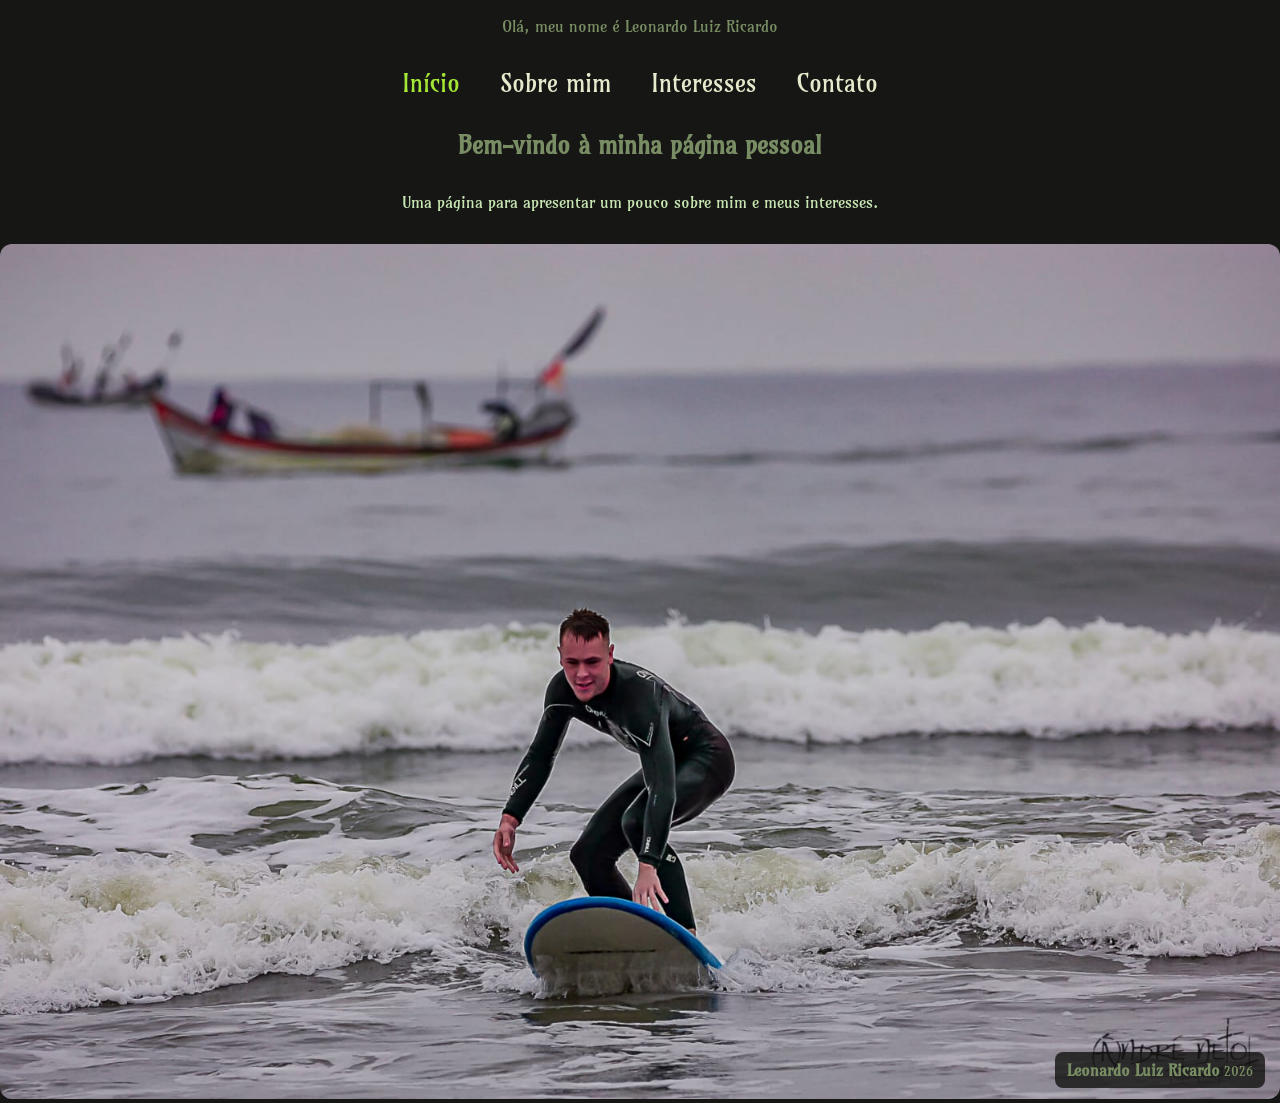
<file: index.html>
<!DOCTYPE html>
<html lang="pt-br">
<head>
    <meta charset="UTF-8">
    <meta name="viewport" content="width=device-width, initial-scale=1.0">

    <link rel="stylesheet" href="style.css">

    <link rel="preconnect" href="https://fonts.googleapis.com">
    <link rel="preconnect" href="https://fonts.gstatic.com" crossorigin>
    <link href="https://fonts.googleapis.com/css2?family=Amarante&display=swap" rel="stylesheet">

    <title>Leonardo Luiz Ricardo</title>
</head>
<body>
    <header>
        <p>Olá, meu nome é Leonardo Luiz Ricardo</p>
        <nav>
            <ul>
                <li><a class="navegadorselecionado" href="index.html">Início</a></li>
                <li><a class="navegador" href="sobre.html">Sobre mim</a></li>
                <li><a class="navegador" href="interesses.html">Interesses</a></li>
                <li><a class="navegador" href="contato.html">Contato</a></li>
            </ul>
        </nav>
    </header>

    <main>
        <section>  
            <h1>Bem-vindo à minha página pessoal</h1>
            <p>Uma página para apresentar um pouco sobre mim e meus interesses.</p>
        </section>
        <div class="container-imagem">
            <img alt="Foto minha surfando" src="./FotoEuSurfando.jpeg">
            <footer class="rodape-imagem">
                <p><strong>Leonardo Luiz Ricardo</strong><small> 2026 </small></p>    
            </footer>
        </div>
    </main>
</body>
</html>
</file>
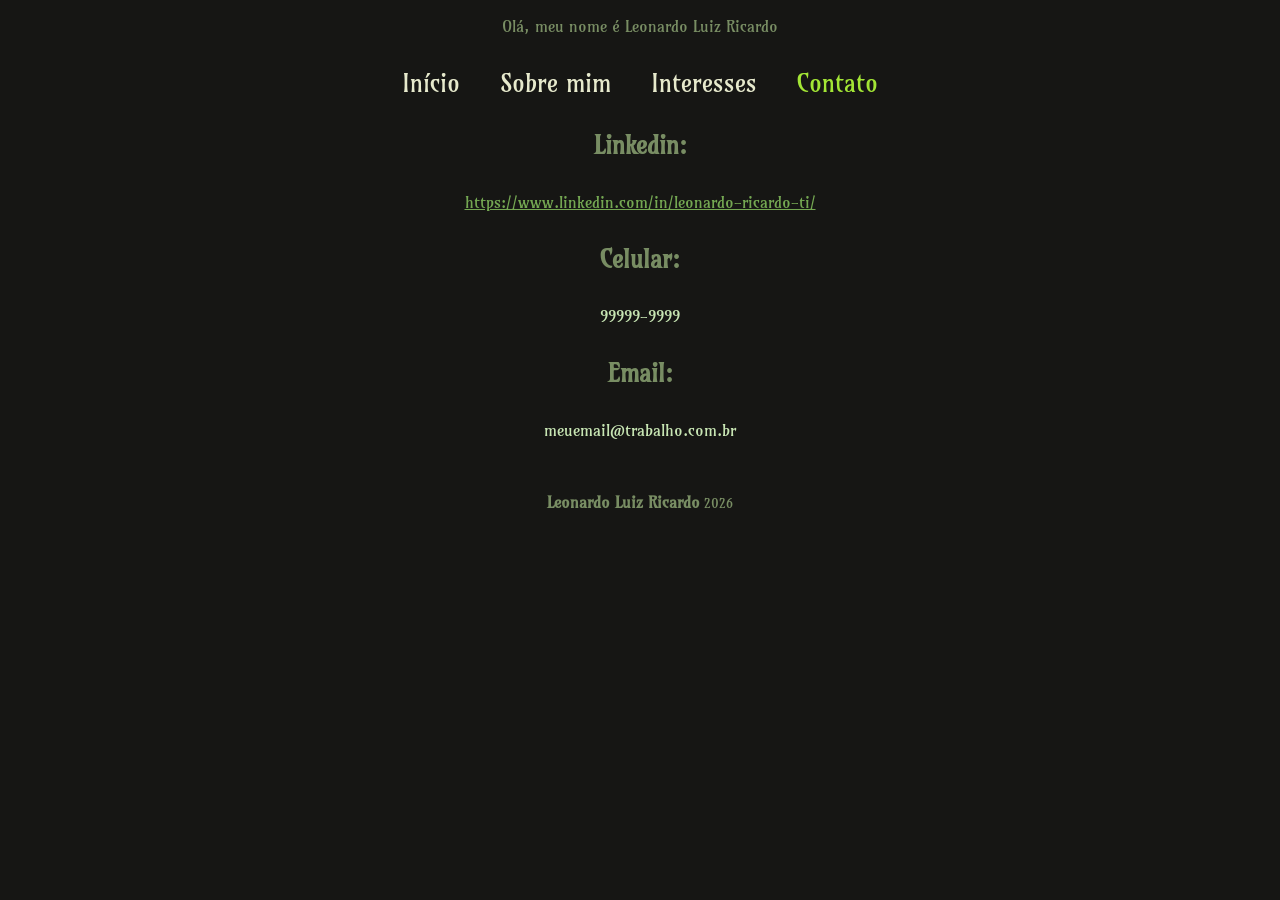
<file: contato.html>
<!DOCTYPE html>
<html lang="pt-br">
<head>
    <meta charset="UTF-8">
    <meta name="viewport" content="width=device-width, initial-scale=1.0">

    <link rel="stylesheet" href="style.css">

    <link rel="preconnect" href="https://fonts.googleapis.com">
    <link rel="preconnect" href="https://fonts.gstatic.com" crossorigin>
    <link href="https://fonts.googleapis.com/css2?family=Amarante&display=swap" rel="stylesheet">

    <title>Contato</title>
</head>
<body>
    <header>
        <p>Olá, meu nome é Leonardo Luiz Ricardo</p>
        <nav>
            <ul>
                <li><a class="navegador" href="index.html">Início</a></li>
                <li><a class="navegador" href="sobre.html">Sobre mim</a></li>
                <li><a class="navegador" href="interesses.html">Interesses</a></li>
                <li><a class="navegadorselecionado" href="contato.html">Contato</a></li>
            </ul>
        </nav>
    </header>

    <main>
        <section>  
            <h1>Linkedin:</h1>
            <p><a href="https://www.linkedin.com/in/leonardo-ricardo-ti/" target="_blank">https://www.linkedin.com/in/leonardo-ricardo-ti/</a></p>
            <h1>Celular:</h1>
            <p>99999-9999</p>
            <h1>Email:</h1>
            <p>meuemail@trabalho.com.br</p>
        </section>
    </main>

    <footer class="rodape-padrao">
        <p><strong>Leonardo Luiz Ricardo</strong><small> 2026 </small></p>    
    </footer>
</body>
</html>
</file>
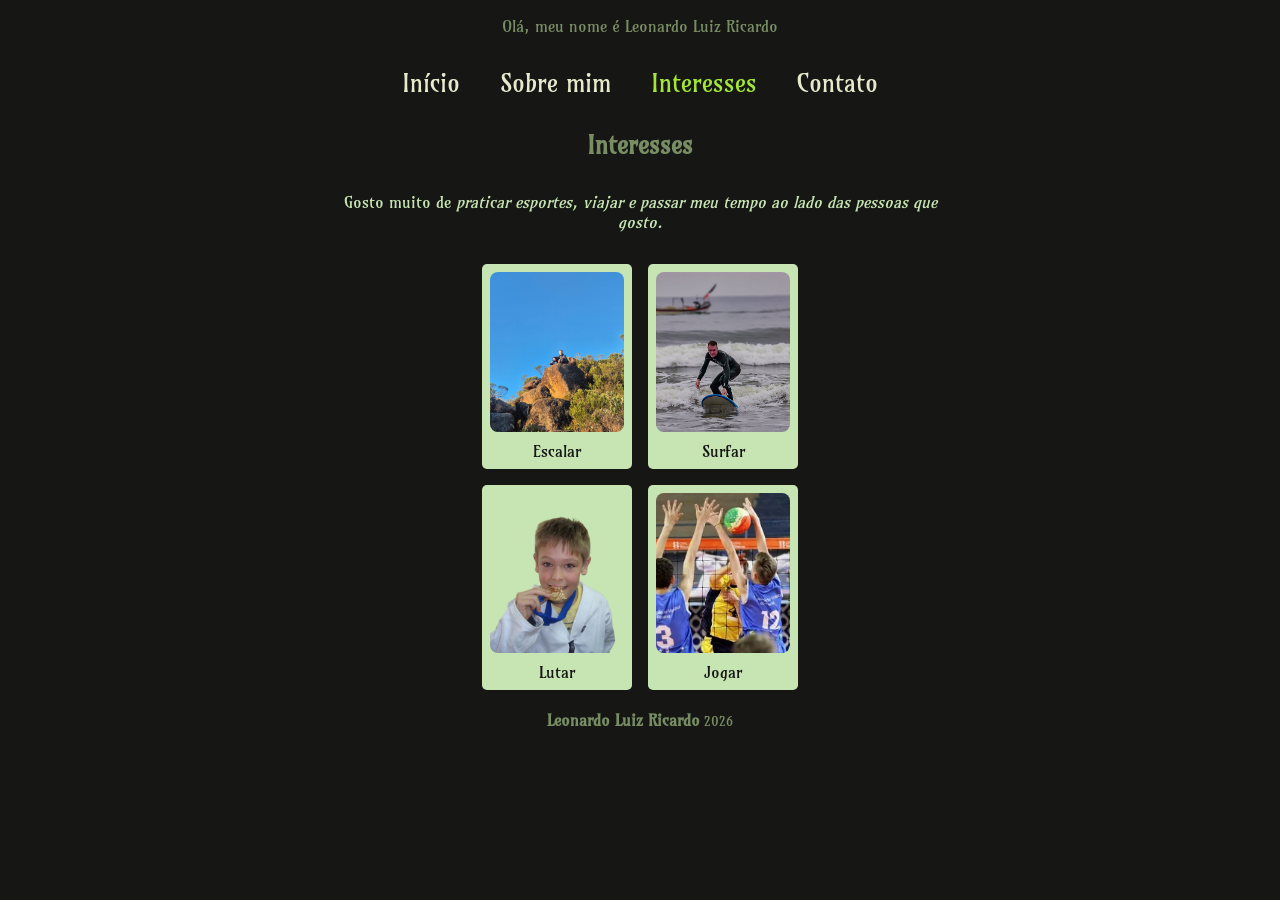
<file: interesses.html>
<!DOCTYPE html>
<html lang="pt-br">
<head>
    <meta charset="UTF-8">
    <meta name="viewport" content="width=device-width, initial-scale=1.0">

    <link rel="stylesheet" href="style.css">

    <link rel="preconnect" href="https://fonts.googleapis.com">
    <link rel="preconnect" href="https://fonts.gstatic.com" crossorigin>
    <link href="https://fonts.googleapis.com/css2?family=Amarante&display=swap" rel="stylesheet">

    <title>Interesses</title>
</head>
<body>
    <header>
        <p>Olá, meu nome é Leonardo Luiz Ricardo</p>
        <nav>
            <ul>
                <li><a class="navegador" href="index.html">Início</a></li>
                <li><a class="navegador" href="sobre.html">Sobre mim</a></li>
                <li><a class="navegadorselecionado" href="interesses.html">Interesses</a></li>
                <li><a class="navegador" href="contato.html">Contato</a></li>
            </ul>
        </nav>
    </header>

    <main>
        <section>  
            <h1>Interesses</h1>
            <p>Gosto muito de <em>praticar esportes, viajar e passar meu tempo ao lado das pessoas que gosto.</em></p>
            <div class="meu-grid">
    <div class="gostos">
        <div>
            <img src="./EuSentadoNaPedra.jpg" alt="Eu na pedra" class="foto-grid">
            Escalar
        </div>
        <div>
            <img src="./FotoEuSurfando.jpeg" alt="Eu surfando" class="foto-grid">
            Surfar
        </div>
        <div>
            <img src="./EuTaekwondo.png" alt="Eu no Taekwondo" class="foto-grid">
            Lutar
        </div>
        <div>
            <img src="./EuVolei.jpg" alt="Eu jogando Vôlei" class="foto-grid">
            Jogar
        </div>
    </div>
</div>
        </section>
    </main>
    <footer class="rodape-padrao">
        <p><strong>Leonardo Luiz Ricardo</strong><small> 2026 </small></p>    
    </footer>
</body>
</html>
</file>
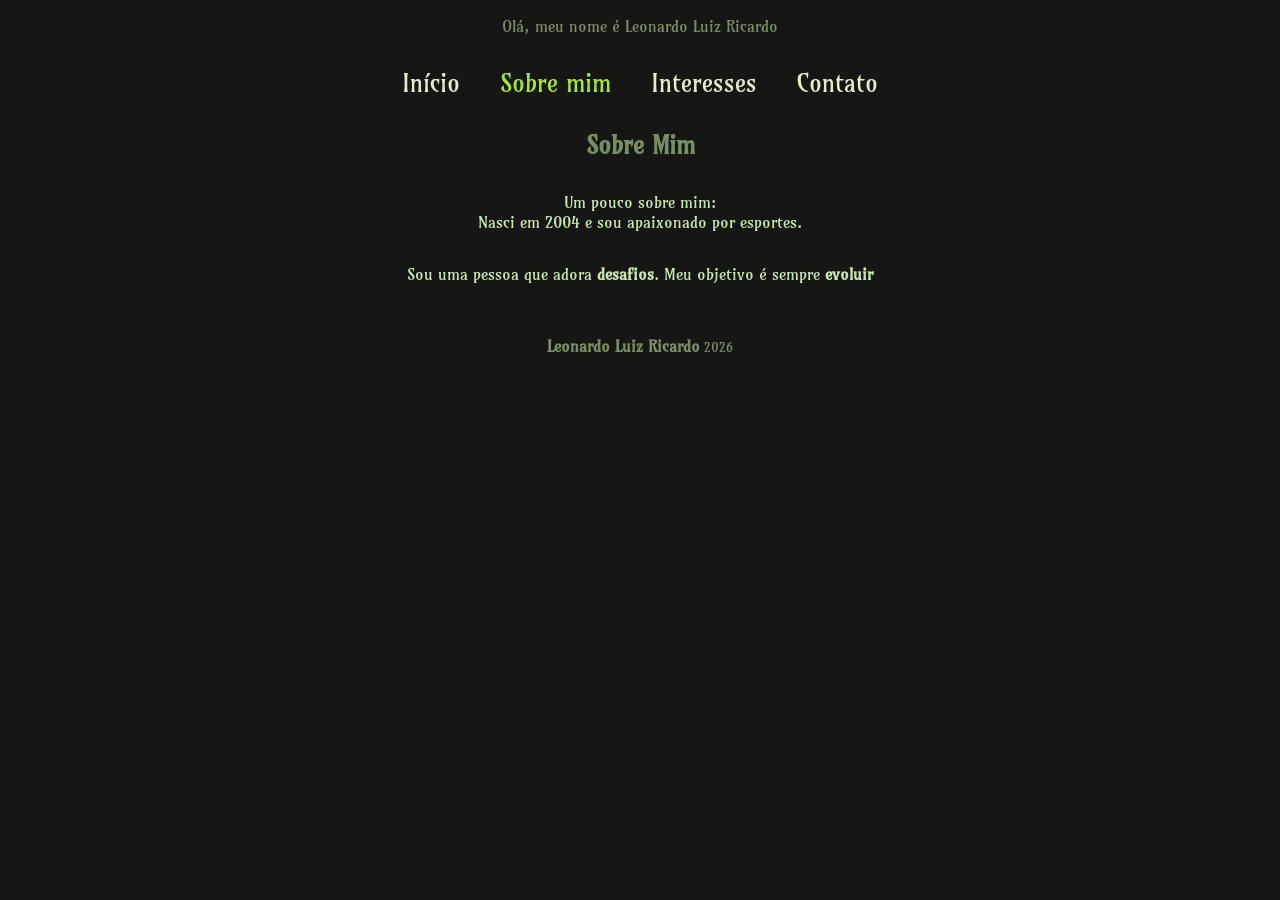
<file: sobre.html>
<!DOCTYPE html>
<html lang="pt-br">
<head>
    <meta charset="UTF-8">
    <meta name="viewport" content="width=device-width, initial-scale=1.0">

    <link rel="stylesheet" href="style.css">

    <link rel="preconnect" href="https://fonts.googleapis.com">
    <link rel="preconnect" href="https://fonts.gstatic.com" crossorigin>
    <link href="https://fonts.googleapis.com/css2?family=Amarante&display=swap" rel="stylesheet">

    <title>Sobre Mim</title>
</head>
<body>
    <header>
        <p>Olá, meu nome é Leonardo Luiz Ricardo</p>
        <nav>
            <ul>
                <li><a class="navegador" href="index.html">Início</a></li>
                <li><a class="navegadorselecionado" href="sobre.html">Sobre mim</a></li>
                <li><a class="navegador" href="interesses.html">Interesses</a></li>
                <li><a class="navegador" href="contato.html">Contato</a></li>
            </ul>
        </nav>
    </header>

    <main>
        <section>  
            <h1>Sobre Mim</h1>
            <p>Um pouco sobre mim: <br> Nasci em 2004 e sou apaixonado por esportes.</p>
            <p>Sou uma pessoa que adora <strong>desafios</strong>. Meu objetivo é sempre <b>evoluir</b></p>
        </section>
    </main>
    <footer class="rodape-padrao">
        <p><strong>Leonardo Luiz Ricardo</strong><small> 2026 </small></p>    
    </footer>
</body>
</html>
</file>
<file: style.css>
*{  margin: 0;
    padding: 0;
    border: 0;
    box-sizing: border-box;
}
:root{
    --cor-fundo: #161614;
    --cor-texto: #788d63;
    --cor-navegador: #e6e9cc;
    --cor-secoes: #c7e5b3;
    --cor-selecionado: #a3e635;
    --cor-link: rgb(116, 167, 82);
}
h1 { font-family: "Amarante", serif; 
}
body{
    background-color: var(--cor-fundo);
    color: var(--cor-texto);
    font-family: "Amarante";
}
header{
    display: flex;
    justify-content: center;
    align-items: center;
    flex-direction: column;
    margin-bottom: 2rem;
}
header p{
    display: flex;
    justify-content: center;
    margin-top: 1rem;
}

nav ul{
    max-width: 600px;
    display: flex;
    justify-content: center;
    list-style: none;
    gap: 2.5rem;
    margin-top: 2rem;
}

.navegador{
    text-decoration: none;
    color: var(--cor-navegador);
    font-size: 1.5rem;
}
.navegadorselecionado{
    text-decoration: none;
    color: var(--cor-selecionado);
    font-size: 1.5rem;
}
.navegador:hover { 
    color: var(--cor-selecionado); 
}

.meu-grid{
    display: flex;
    justify-content: center;
}
.gostos{
    display: grid;
    grid-template-columns: repeat(2, 150px);
    gap: 1rem;
}
.gostos div{
    background-color: var(--cor-secoes);
    color: var(--cor-fundo);
    padding: 0.5rem;
    border-radius: 5px;
}
.foto-grid {
    width: 100%;
    height: 160px;
    object-fit: cover;
    border-radius: 8px;
    margin-bottom: 5px;
}

main{
    display: flex;
    flex-direction: column;
    align-items: center;
    text-align: center;
}

section{
    max-width: 600px;
}
section h1{
    margin-bottom: 2rem;
}
section p{
    margin-bottom: 2rem;
    color: var(--cor-secoes);
}
section a{
    text-decoration: underline;
    color: var(--cor-link);
}

img{
    max-width: 100%;
    border-radius: 12px;
}

footer{
    width: 100%;
    text-align: center;
    padding: 20px;
}

.container-imagem {
    position: relative;
    display: inline-block; 
    max-width: 100%; 
}

.rodape-imagem {
    position: absolute;
    bottom: 15px;
    right: 15px; 
    width: auto; 
    margin: 0;
    
    background-color: rgba(19, 19, 17, 0.795); 
    padding: 8px 12px;
    border-radius: 8px;
}
</file>
